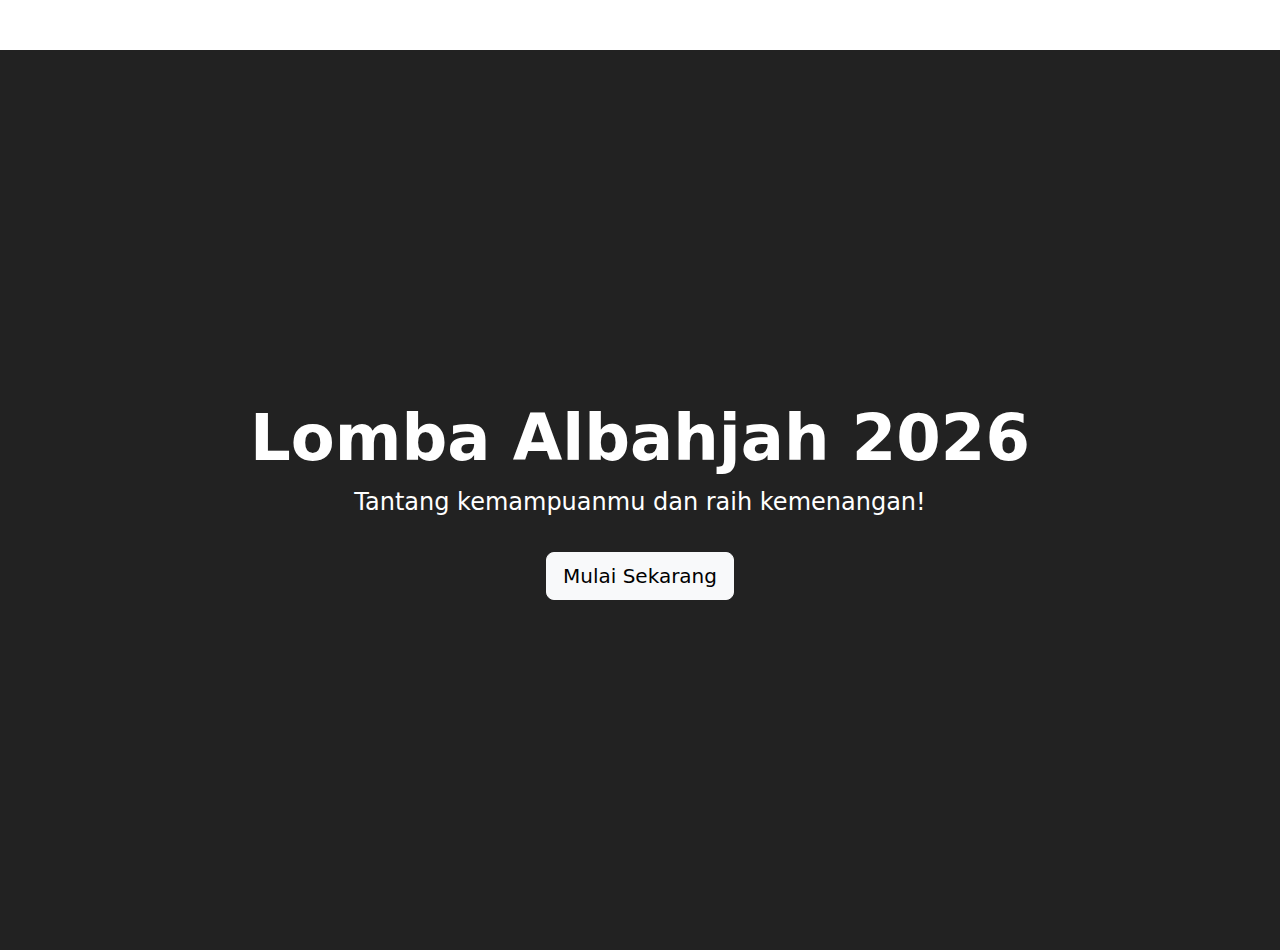
<file: src/index.html>
<!doctype html>
<html lang="id">
  <head>
    <meta charset="UTF-8" />
    <meta name="viewport" content="width=device-width, initial-scale=1.0" />
    <title>Lomba Albahjah</title>
    <link rel="stylesheet" href="../css/style.css" />
    <link
      rel="stylesheet"
      href="../lib/bootstrap/bootstrap-5.3.8-dist/css/bootstrap.min.css"
    />
    <style>
      body,
      html {
        height: 100%;
        margin: 0;
      }
      .hero {
        height: 100vh;
        background: #222222;
        color: white;
        display: flex;
        flex-direction: column;
        justify-content: center;
        align-items: center;
        text-align: center;
      }
      .hero h1 {
        font-size: 4rem;
        font-weight: bold;
      }
      .hero p {
        font-size: 1.5rem;
        margin-bottom: 2rem;
      }
    </style>
  </head>
  <body>
    <div class="hero">
      <h1>Lomba Albahjah 2026</h1>
      <p>Tantang kemampuanmu dan raih kemenangan!</p>
      <a href="home.html" class="btn btn-light btn-lg">Mulai Sekarang</a>
    </div>

    <script src="../lib/bootstrap/bootstrap-5.3.8-dist/js/bootstrap.bundle.min.js"></script>
  </body>
</html>
</file>
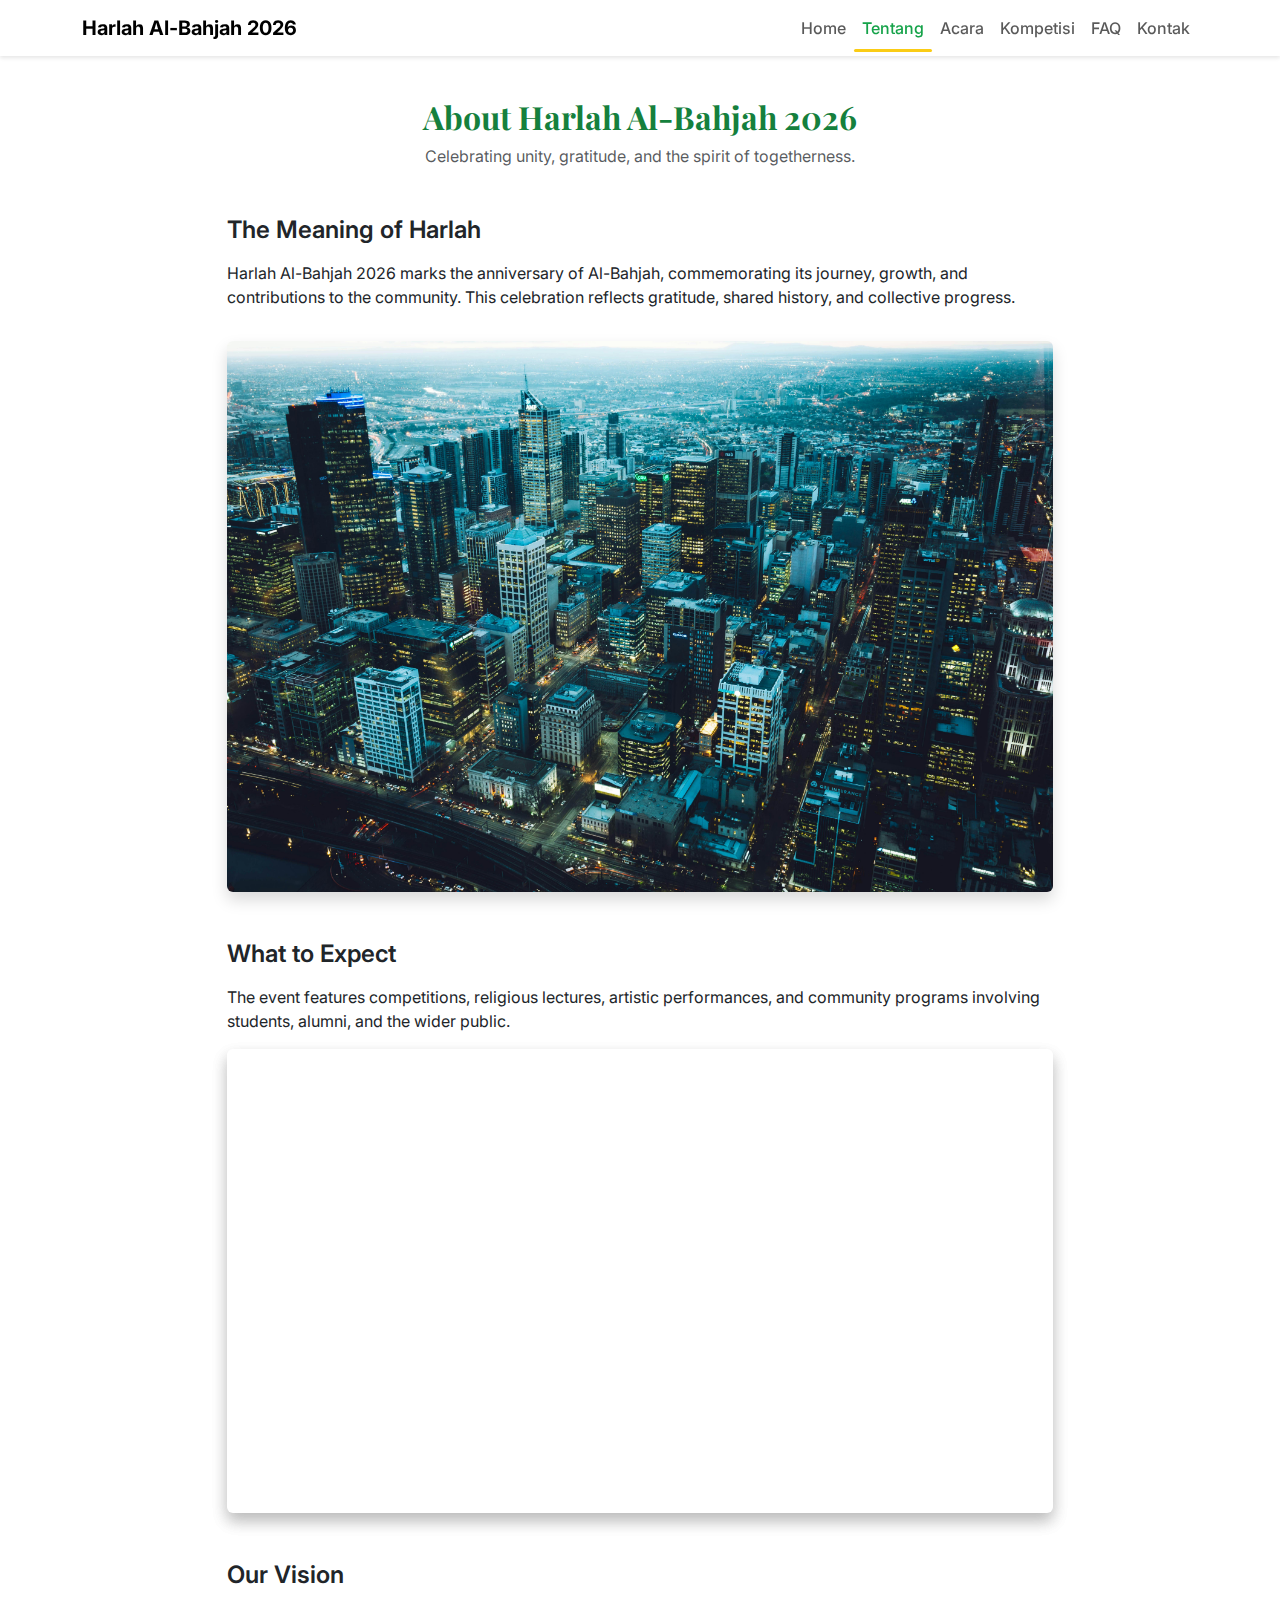
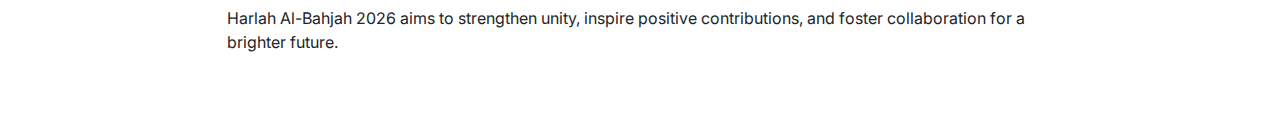
<file: about.html>
<!doctype html>
<html lang="id">
  <head>
    <meta charset="UTF-8" />
    <meta name="viewport" content="width=device-width, initial-scale=1.0" />
    <title>Tentang Harlah Al-Bahjah 2026</title>

    <!-- Bootstrap CSS lokal -->
    <link
      rel="stylesheet"
      href="../lib/bootstrap/bootstrap-5.3.8-dist/css/bootstrap.min.css"
    />

    <!-- External CSS -->
    <link rel="stylesheet" href="./css/style.css" />

    <!-- Bootstrap icon -->
    <link
      rel="stylesheet"
      href="../assets/images/icons/bs-icon/bootstrap-icons-1.13.1/bootstrap-icons.min.css"
    />
  </head>
  <body>
    <!-- Navbar -->
    <nav class="navbar navbar-expand-lg navbar-light bg-white fixed-top">
      <div class="container">
        <a class="navbar-brand fw-bold" href="index.html"
          >Harlah Al-Bahjah 2026</a
        >
        <button
          class="navbar-toggler"
          type="button"
          data-bs-toggle="collapse"
          data-bs-target="#navbarNav"
        >
          <span class="navbar-toggler-icon"></span>
        </button>
        <div class="collapse navbar-collapse" id="navbarNav">
          <ul class="navbar-nav ms-auto">
            <li class="nav-item">
              <a class="nav-link" href="index.html">Home</a>
            </li>
            <li class="nav-item">
              <a class="nav-link active" href="about.html">Tentang</a>
            </li>
            <li class="nav-item">
              <a class="nav-link" href="#events">Acara</a>
            </li>
            <li class="nav-item">
              <a class="nav-link" href="competition.html">Kompetisi</a>
            </li>
            <li class="nav-item"><a class="nav-link" href="#faq">FAQ</a></li>
            <li class="nav-item">
              <a class="nav-link" href="#contacts">Kontak</a>
            </li>
          </ul>
        </div>
      </div>
    </nav>

    <!-- Main About Section -->
    <section class="py-5" id="about-harlah">
      <div class="container" style="max-width: 850px">
        <!-- Section Title -->
        <div class="text-center mb-5">
          <h2 class="section-title fw-bold">About Harlah Al-Bahjah 2026</h2>
          <p class="text-muted">
            Celebrating unity, gratitude, and the spirit of togetherness.
          </p>
        </div>

        <!-- Subsection 1 -->
        <div class="mb-5">
          <h4 class="subsection-title fw-semibold mb-3">
            The Meaning of Harlah
          </h4>

          <p>
            Harlah Al-Bahjah 2026 marks the anniversary of Al-Bahjah,
            commemorating its journey, growth, and contributions to the
            community. This celebration reflects gratitude, shared history, and
            collective progress.
          </p>

          <img
            src="./assets/images/pexels-maxfrancis-2246476.jpg"
            alt="Harlah Al-Bahjah 2026"
            class="img-fluid rounded shadow mt-3"
          />
        </div>

        <!-- Subsection 2 -->
        <div class="mb-5">
          <h4 class="subsection-title fw-semibold mb-3">What to Expect</h4>

          <p>
            The event features competitions, religious lectures, artistic
            performances, and community programs involving students, alumni, and
            the wider public.
          </p>

          <div class="ratio ratio-16x9 mt-3 shadow rounded">
            <iframe
              width="560"
              height="315"
              src="https://www.youtube.com/embed/T1VA4PVSprY?si=lO52w0LQAl3s33wR"
              title="YouTube video player"
              frameborder="0"
              class="ratio ratio-16x9 shadow rounded"
              allow="
                accelerometer;
                autoplay;
                clipboard-write;
                encrypted-media;
                gyroscope;
                picture-in-picture;
                web-share;
              "
              referrerpolicy="strict-origin-when-cross-origin"
              allowfullscreen
            ></iframe>
          </div>
        </div>

        <!-- Subsection 3 -->
        <div>
          <h4 class="subsection-title fw-semibold mb-3">Our Vision</h4>

          <p>
            Harlah Al-Bahjah 2026 aims to strengthen unity, inspire positive
            contributions, and foster collaboration for a brighter future.
          </p>
        </div>
      </div>
    </section>

    <!-- Jquery -->
    <script src="./lib/jquery/jquery-4.0.0.min.js"></script>

    <!-- Bootstrap JS lokal -->
    <script src="../lib/bootstrap/bootstrap-5.3.8-dist/js/bootstrap.bundle.min.js"></script>
  </body>
</html>
</file>
<file: css/style.css>
@import url("https://fonts.googleapis.com/css2?family=Inter:ital,opsz,wght@0,14..32,100..900;1,14..32,100..900&display=swap");
@import url('https://fonts.googleapis.com/css2?family=Playfair+Display:ital,wght@0,400..900;1,400..900&display=swap');

body {
  font-family: "Inter";
  margin: 0;
  padding-top: 50px;
}

.section-title {
  font-family: 'Playfair Display';
  color: #15803d;
}

.footer-title {
  font-family: 'Playfair Display';
  color: #facc15;
}

.btn-primary {
  background-color: #22c55e !important;
  border-color: #22c55e !important;
}

.btn-primary:hover {
  background-color: #16a34a !important;
  border-color: #16a34a !important;
}

.btn-secondary {
  background-color: #facc15 !important;
  border-color: #facc15 !important;
  color: #000 !important;
}

.btn-secondary:hover {
  background-color: #eab308 !important;
  border-color: #eab308 !important;
}

.btn-outline-secondary {
  color: #facc15 !important;
  border-color: #facc15 !important;
  background-color: transparent !important;
}

.btn-outline-secondary:hover {
  background-color: #facc15 !important;
  border-color: #facc15 !important;
  color: #000 !important;
}

.navbar {
  box-shadow: 0 2px 4px rgba(0, 0, 0, 0.1);
}

/* Default nav-link */
.navbar .nav-link {
  font-weight: 500;
  position: relative;
  transition: color 0.3s ease;
}

/* Hover effect */
.navbar .nav-link:hover {
  color: #15803d;
}

/* Active state */
.navbar .nav-link.active {
  color: #16a34a !important;
}

/* Garis bawah kuning */
.navbar .nav-link.active::after {
  content: "";
  position: absolute;
  left: 0;
  bottom: -4px;
  width: 100%;
  height: 3px;
  background-color: #facc15; /* kuning secondary */
  border-radius: 4px;
}

.navbar .nav-link::after {
  content: "";
  position: absolute;
  left: 0;
  bottom: -4px;
  width: 0;
  height: 3px;
  background-color: #facc15;
  transition: width 0.3s ease;
}

.navbar .nav-link:hover::after,
.navbar .nav-link.active::after {
  width: 100%;
}
</file>
